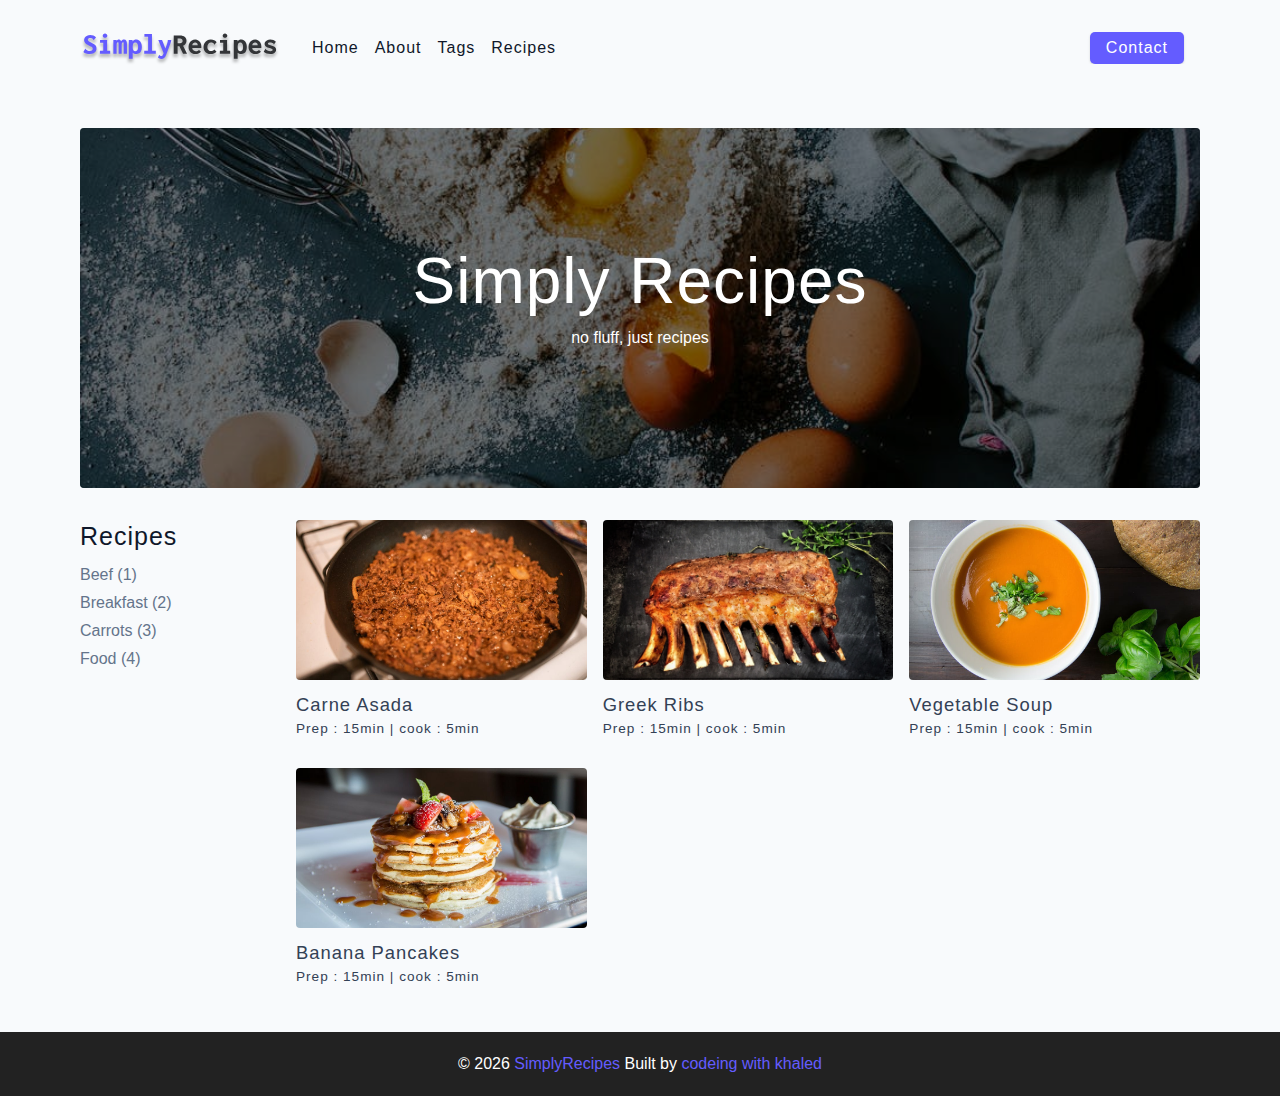
<file: index.html>
<!DOCTYPE html>
<html lang="en">

<head>
  <meta charset="UTF-8" />
  <meta http-equiv="X-UA-Compatible" content="IE=edge" />
  <meta name="viewport" content="width=device-width, initial-scale=1.0" />
  <title>Simply Recipes || Final</title>
  <!-- favicon -->
  <link rel="shortcut icon" href="./assets/favicon.ico" type="image/x-icon" />
  <!-- normalize -->
  <link rel="stylesheet" href="./css/normalize.css" />
  <!-- font-awesome -->
  <link rel="stylesheet" href="https://cdnjs.cloudflare.com/ajax/libs/font-awesome/5.14.0/css/all.min.css" />
  <!-- main css -->
  <link rel="stylesheet" href="./css/main.css" />

</head>

<body>
  <!-- nav bar -->
  <div class="navbar">
    <div class="nav-center">
      <!-- header -->
      <div class="nav-header">
        <a href="index.html" class="nav-logo">
          <img src="./assets/logo.svg" alt="simply recipes logo ">
        </a>
        <button type="button" class="btn nav-btn">
          <i class=" fas fa-align-justify"></i>
        </button>
      </div>
      <!-- links -->
      <div class="nav-links">
        <a href="index.html" class="nav-link">Home</a>
        <a href="about.html" class="nav-link">About</a>
        <a href="tags.html" class="nav-link">Tags</a>
        <a href="recipes.html" class="nav-link">Recipes</a>
        <div class="nav-link contact-link">
          <a href="contact.html" class="btn btn-primary"> Contact </a>
        </div>
      </div>
    </div>
  </div>
  <!-- End nav bar -->

  <!-- main page -->
  <main class="page">
    <!-- header -->
    <header class="hero">
      <div class="hero-container">
        <div class="hero-text">
          <h1>Simply Recipes</h1>
          <p>no fluff, just recipes</p>
        </div>
      </div>
    </header>
    <!-- End of header -->

    <!-- recipes container -->
    <section class="recipes-container">
      <!-- tags container -->
      <div class="tags-container">
        <h4>Recipes</h4>
        <div class="tags-list">
          <a href="tag-templete.html">Beef (1)</a>
          <a href="tag-templete.html">Breakfast (2)</a>
          <a href="tag-templete.html">Carrots (3)</a>
          <a href="tag-templete.html">Food (4)</a>
        </div>
      </div>
      <!-- end tags container -->

      <!-- recipes container -->
      <div class="recipes-list">
        <!-- single recipe -->
        <a href="single-recipes.html" class="recipe">
          <img src="./assets/recipes/recipe-1.jpeg" alt="Food" class="img recipe-img" />
          <h5>Carne asada</h5>
          <p>Prep : 15min | cook : 5min</p>
        </a>
        <!--end of single recipe -->

        <!-- single recipe -->
        <a href="single-recipes.html" class="recipe">
          <img src="./assets/recipes/recipe-2.jpeg" alt="Food" class="img recipe-img" />
          <h5>greek ribs</h5>
          <p>Prep : 15min | cook : 5min</p>
        </a>
        <!--end of single recipe -->

        <!-- single recipe -->
        <a href="single-recipes.html" class="recipe">
          <img src="./assets/recipes/recipe-3.jpeg" alt="Food" class="img recipe-img" />
          <h5>vegetable soup</h5>
          <p>Prep : 15min | cook : 5min</p>
        </a>
        <!--end of single recipe -->

        <!-- single recipe -->
        <a href="single-recipes.html" class="recipe">
          <img src="./assets/recipes/recipe-4.jpeg" alt="Food" class="img recipe-img" />
          <h5>banana pancakes</h5>
          <p>Prep : 15min | cook : 5min</p>
        </a>
        <!--end of single recipe -->
      </div>
      <!-- recipes list -->

    </section>
    <!--End fo recipes container -->
  </main>
  <!-- end main page -->


  
  <!-- footer -->
  <footer class="page-footer">
    <p>
      &copy; <span id="date">2025</span>
      <span class="footer-logo">SimplyRecipes</span> Built by
      <a href="">codeing with khaled</a>
    </p>
  </footer>


  <script src="./js/app.js"></script>
</body>

</html>
</file>
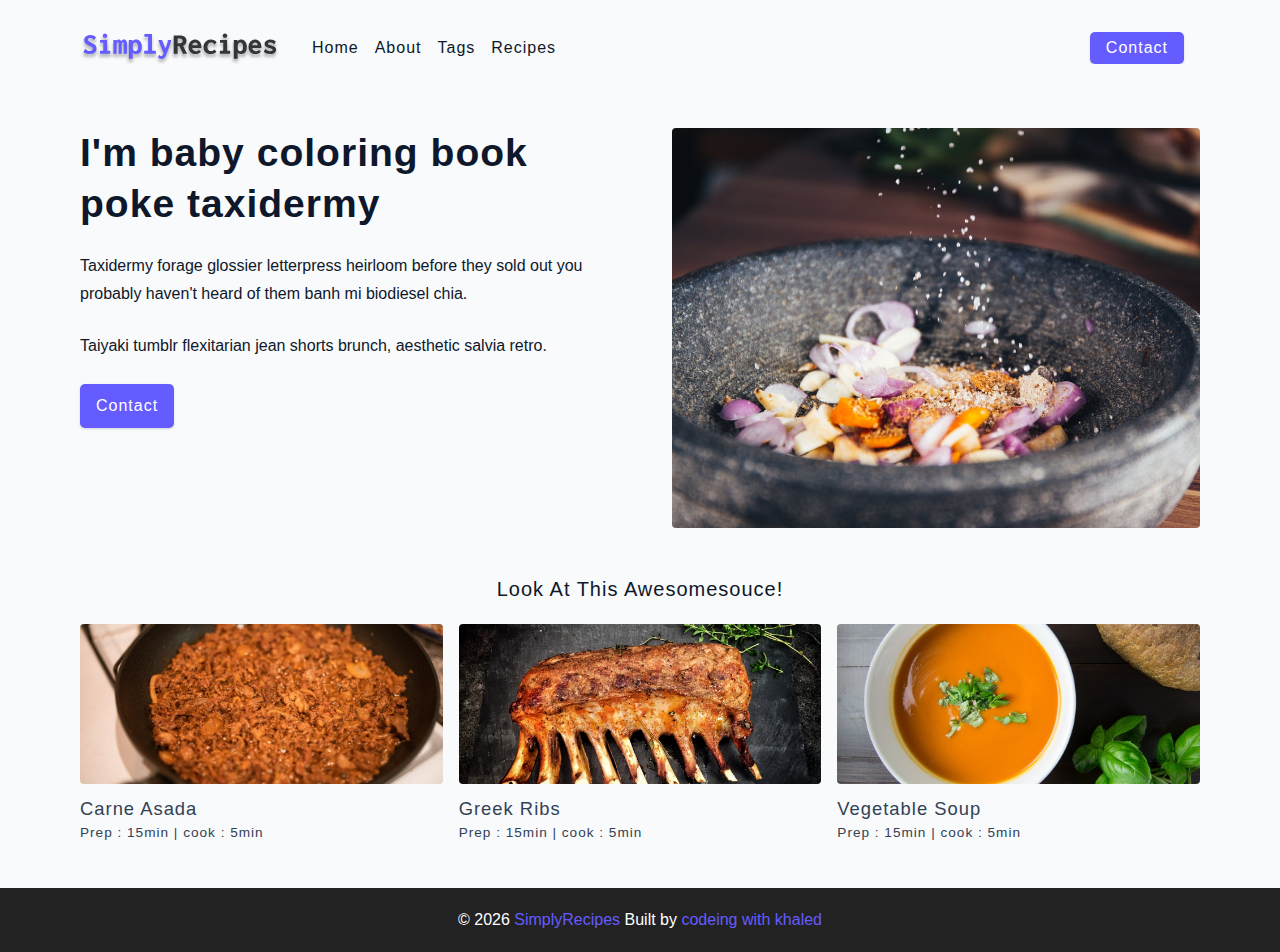
<file: about.html>
<!DOCTYPE html>
<html lang="en">

<head>
  <meta charset="UTF-8" />
  <meta http-equiv="X-UA-Compatible" content="IE=edge" />
  <meta name="viewport" content="width=device-width, initial-scale=1.0" />
  <title>About</title>
  <!-- favicon -->
  <link rel="shortcut icon" href="./assets/favicon.ico" type="image/x-icon" />
  <!-- normalize -->
  <link rel="stylesheet" href="./css/normalize.css" />
  <!-- font-awesome -->
  <link rel="stylesheet" href="https://cdnjs.cloudflare.com/ajax/libs/font-awesome/5.14.0/css/all.min.css" />
  <!-- main css -->
  <link rel="stylesheet" href="./css/main.css" />

</head>

<body>
  <!-- nav bar -->
  <div class="navbar">
    <div class="nav-center">
      <!-- header -->
      <div class="nav-header">
        <a href="index.html" class="nav-logo">
          <img src="./assets/logo.svg" alt="simply recipes logo ">
        </a>
        <button type="button" class="btn nav-btn">
          <i class=" fas fa-align-justify"></i>
        </button>
      </div>
      <!-- links -->
      <div class="nav-links">
        <a href="index.html" class="nav-link">Home</a>
        <a href="about.html" class="nav-link">About</a>
        <a href="tags.html" class="nav-link">Tags</a>
        <a href="recipes.html" class="nav-link">Recipes</a>
        <div class="nav-link contact-link">
          <a href="contact.html" class="btn btn-primary"> Contact </a>
        </div>
      </div>
    </div>
  </div>
  <!-- End nav bar -->

  <!-- main page -->
  <main class="page">
    <section class="about-page">
      <article>
        <h2>I'm baby coloring book <br>poke taxidermy</h2>
        <p>Taxidermy forage glossier letterpress heirloom before they sold out you probably haven't heard of them banh mi biodiesel
        chia.</p>
        <p>Taiyaki tumblr flexitarian jean shorts brunch, aesthetic salvia retro.</p>
        <a href="contact.html" class="btn">Contact</a>
      </article>
      <img src="./assets/about.jpeg" alt="pouring salt" class="img about-img" />
    </section>
    
    <section class="featured-recipes">
      <h5 class="featured-title">Look At this Awesomesouce!</h5>
      <!-- recipes container -->
      <div class="recipes-list">
        <!-- single recipe -->
        <a href="single-recipes.html" class="recipe">
          <img src="./assets/recipes/recipe-1.jpeg" alt="Food" class="img recipe-img" />
          <h5>Carne asada</h5>
          <p>Prep : 15min | cook : 5min</p>
        </a>
        <!--end of single recipe -->
      
        <!-- single recipe -->
        <a href="single-recipes.html" class="recipe">
          <img src="./assets/recipes/recipe-2.jpeg" alt="Food" class="img recipe-img" />
          <h5>greek ribs</h5>
          <p>Prep : 15min | cook : 5min</p>
        </a>
        <!--end of single recipe -->
      
        <!-- single recipe -->
        <a href="single-recipes.html" class="recipe">
          <img src="./assets/recipes/recipe-3.jpeg" alt="Food" class="img recipe-img" />
          <h5>vegetable soup</h5>
          <p>Prep : 15min | cook : 5min</p>
        </a>
        <!--end of single recipe -->
      </div>
      <!-- recipes list -->

    </section>

  </main>
  <!-- end main page -->

  <!-- footer -->
  <footer class="page-footer">
    <p>
      &copy; <span id="date">2025</span>
      <span class="footer-logo">SimplyRecipes</span> Built by
      <a href="">codeing with khaled</a>
    </p>
  </footer>


  <script src="./js/app.js"></script>
</body>

</html>
</file>
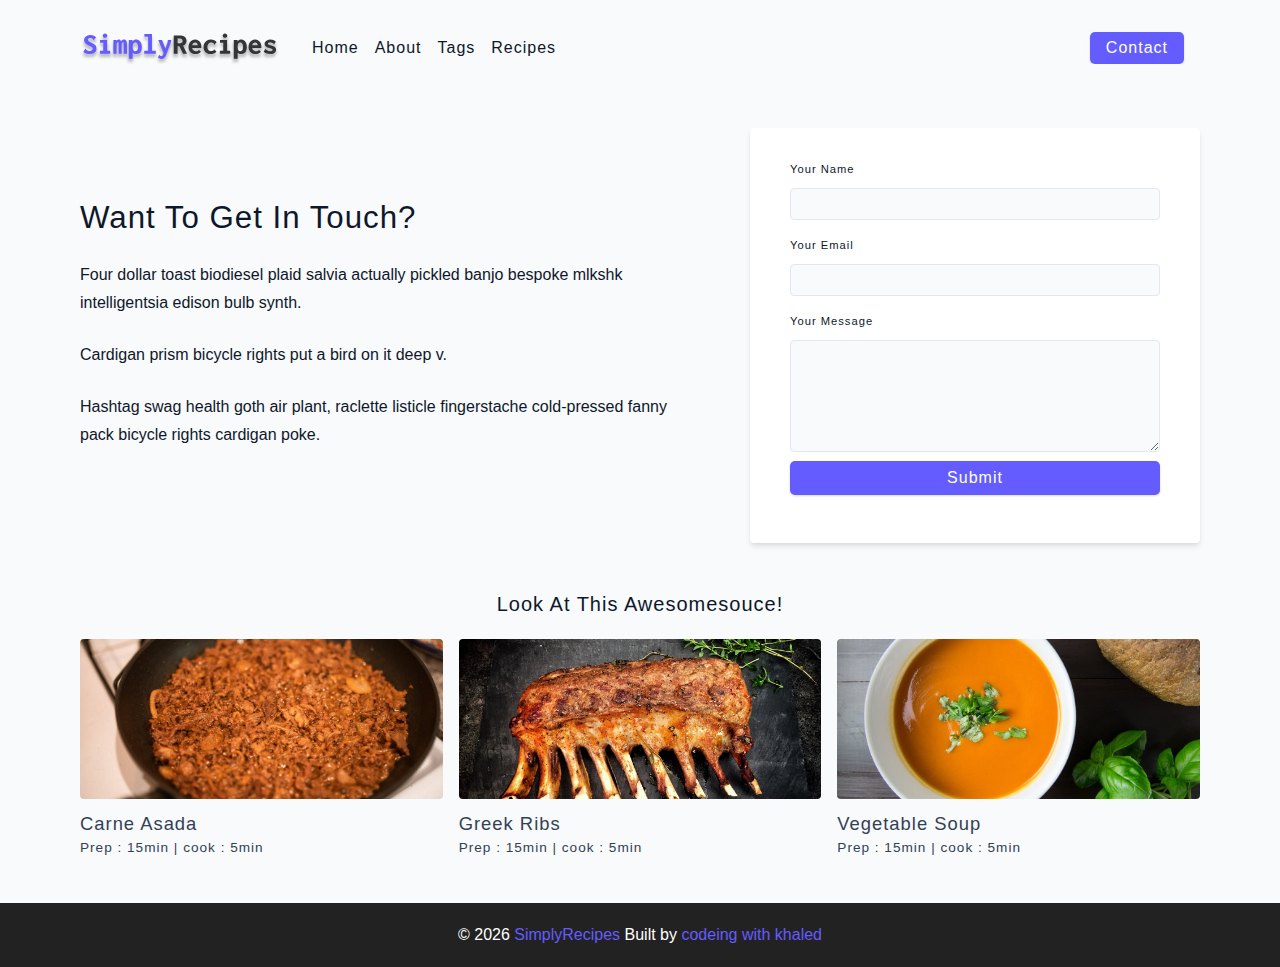
<file: contact.html>
<!DOCTYPE html>
<html lang="en">

<head>
  <meta charset="UTF-8" />
  <meta http-equiv="X-UA-Compatible" content="IE=edge" />
  <meta name="viewport" content="width=device-width, initial-scale=1.0" />
  <title>Contact</title>
  <!-- favicon -->
  <link rel="shortcut icon" href="./assets/favicon.ico" type="image/x-icon" />
  <!-- normalize -->
  <link rel="stylesheet" href="./css/normalize.css" />
  <!-- font-awesome -->
  <link rel="stylesheet" href="https://cdnjs.cloudflare.com/ajax/libs/font-awesome/5.14.0/css/all.min.css" />
  <!-- main css -->
  <link rel="stylesheet" href="./css/main.css" />

</head>

<body>
  <!-- nav bar -->
  <div class="navbar">
    <div class="nav-center">
      <!-- header -->
      <div class="nav-header">
        <a href="index.html" class="nav-logo">
          <img src="./assets/logo.svg" alt="simply recipes logo ">
        </a>
        <button type="button" class="btn nav-btn">
          <i class=" fas fa-align-justify"></i>
        </button>
      </div>
      <!-- links -->
      <div class="nav-links">
        <a href="index.html" class="nav-link">Home</a>
        <a href="about.html" class="nav-link">About</a>
        <a href="tags.html" class="nav-link">Tags</a>
        <a href="recipes.html" class="nav-link">Recipes</a>
        <div class="nav-link contact-link">
          <a href="contact.html" class="btn btn-primary"> Contact </a>
        </div>
      </div>
    </div>
  </div>
  <!-- End nav bar -->

  <!-- main page -->
  <main class="page">
    <section class="contact-container">
      <article class="contact-info">
        <h3>Want To Get In Touch?</h3>
        <p>Four dollar toast biodiesel plaid salvia actually pickled banjo bespoke mlkshk intelligentsia edison bulb
          synth.</p>
        <p>Cardigan prism bicycle rights put a bird on it deep v.</p>
        <p>Hashtag swag health goth air plant, raclette listicle fingerstache cold-pressed fanny pack bicycle rights
          cardigan poke.</p>
      </article>
      <article>
        <form class="form contact-form">
          <!-- single form row  -->
          <div class="form-row">
            <label for="name" class="form-label">Your Name</label>
            <input type="text" id="name" class="form-input" />
          </div>
          <!-- end single form row  -->

          <!-- single form row  -->
          <div class="form-row">
            <label for="email" class="form-label">Your Email</label>
            <input type="email" id="email" class="form-input" />
          </div>
          <!-- end single form row  -->

          <!-- single form row  -->
          <div class="form-row">
            <label for="message" class="form-label">Your Message</label>
            <textarea name="message" id="message" class="form-textarea"></textarea>
            <button type="submit" class="btn btn-block">Submit</button>
          </div>
          <!-- end single form row  -->
        </form>
      </article>
    </section>

    <section class="featured-recipes">
      <h5 class="featured-title">Look At this Awesomesouce!</h5>
      <!-- recipes container -->
      <div class="recipes-list">
        <!-- single recipe -->
        <a href="single-recipes.html" class="recipe">
          <img src="./assets/recipes/recipe-1.jpeg" alt="Food" class="img recipe-img" />
          <h5>Carne asada</h5>
          <p>Prep : 15min | cook : 5min</p>
        </a>
        <!--end of single recipe -->

        <!-- single recipe -->
        <a href="single-recipes.html" class="recipe">
          <img src="./assets/recipes/recipe-2.jpeg" alt="Food" class="img recipe-img" />
          <h5>greek ribs</h5>
          <p>Prep : 15min | cook : 5min</p>
        </a>
        <!--end of single recipe -->

        <!-- single recipe -->
        <a href="single-recipes.html" class="recipe">
          <img src="./assets/recipes/recipe-3.jpeg" alt="Food" class="img recipe-img" />
          <h5>vegetable soup</h5>
          <p>Prep : 15min | cook : 5min</p>
        </a>
        <!--end of single recipe -->
      </div>
      <!-- recipes list -->

    </section>
  </main>
  <!-- end main page -->

  <!-- footer -->
  <footer class="page-footer">
    <p>
      &copy; <span id="date">2025</span>
      <span class="footer-logo">SimplyRecipes</span> Built by
      <a href="">codeing with khaled</a>
    </p>
  </footer>


  <script src="./js/app.js"></script>
</body>

</html>
</file>
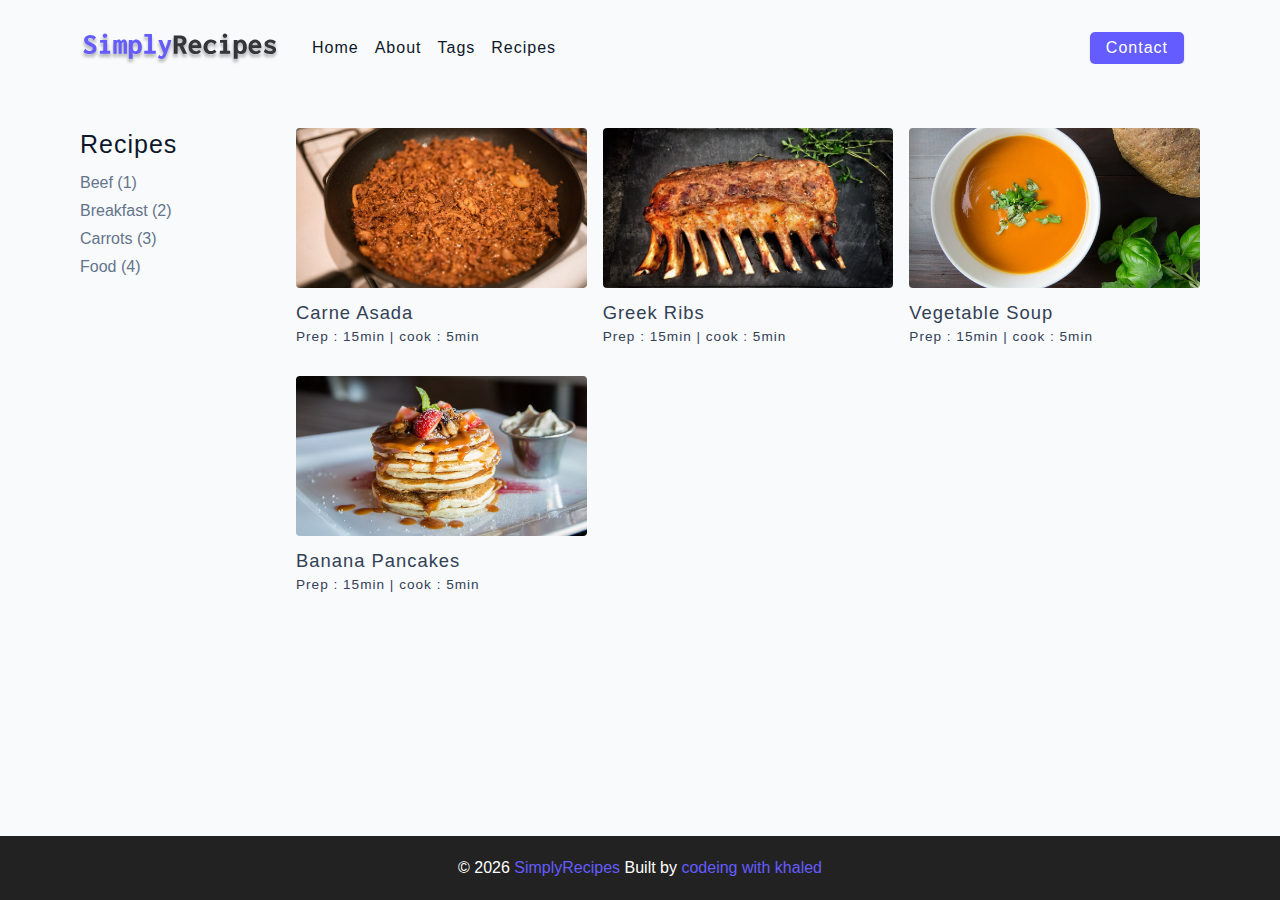
<file: recipes.html>
<!DOCTYPE html>
<html lang="en">

<head>
  <meta charset="UTF-8" />
  <meta http-equiv="X-UA-Compatible" content="IE=edge" />
  <meta name="viewport" content="width=device-width, initial-scale=1.0" />
  <title>Recipes</title>
  <!-- favicon -->
  <link rel="shortcut icon" href="./assets/favicon.ico" type="image/x-icon" />
  <!-- normalize -->
  <link rel="stylesheet" href="./css/normalize.css" />
  <!-- font-awesome -->
  <link rel="stylesheet" href="https://cdnjs.cloudflare.com/ajax/libs/font-awesome/5.14.0/css/all.min.css" />
  <!-- main css -->
  <link rel="stylesheet" href="./css/main.css" />

</head>

<body>
  <!-- nav bar -->
  <div class="navbar">
    <div class="nav-center">
      <!-- header -->
      <div class="nav-header">
        <a href="index.html" class="nav-logo">
          <img src="./assets/logo.svg" alt="simply recipes logo ">
        </a>
        <button type="button" class="btn nav-btn">
          <i class=" fas fa-align-justify"></i>
        </button>
      </div>
      <!-- links -->
      <div class="nav-links">
        <a href="index.html" class="nav-link">Home</a>
        <a href="about.html" class="nav-link">About</a>
        <a href="tags.html" class="nav-link">Tags</a>
        <a href="recipes.html" class="nav-link">Recipes</a>
        <div class="nav-link contact-link">
          <a href="contact.html" class="btn btn-primary"> Contact </a>
        </div>
      </div>
    </div>
  </div>
  <!-- End nav bar -->

  <!-- main page -->
  <main class="page">
    <!-- recipes container -->
    <section class="recipes-container">
      <!-- tags container -->
      <div class="tags-container">
        <h4>Recipes</h4>
        <div class="tags-list">
          <a href="tag-templete.html">Beef (1)</a>
          <a href="tag-templete.html">Breakfast (2)</a>
          <a href="tag-templete.html">Carrots (3)</a>
          <a href="tag-templete.html">Food (4)</a>
        </div>
      </div>
      <!-- end tags container -->
      <!-- recipes container -->
      <div class="recipes-list">
        <!-- single recipe -->
        <a href="single-recipes.html" class="recipe">
          <img src="./assets/recipes/recipe-1.jpeg" alt="Food" class="img recipe-img" />
          <h5>Carne asada</h5>
          <p>Prep : 15min | cook : 5min</p>
        </a>
        <!--end of single recipe -->

        <!-- single recipe -->
        <a href="single-recipes.html" class="recipe">
          <img src="./assets/recipes/recipe-2.jpeg" alt="Food" class="img recipe-img" />
          <h5>greek ribs</h5>
          <p>Prep : 15min | cook : 5min</p>
        </a>
        <!--end of single recipe -->

        <!-- single recipe -->
        <a href="single-recipes.html" class="recipe">
          <img src="./assets/recipes/recipe-3.jpeg" alt="Food" class="img recipe-img" />
          <h5>vegetable soup</h5>
          <p>Prep : 15min | cook : 5min</p>
        </a>
        <!--end of single recipe -->

        <!-- single recipe -->
        <a href="single-recipes.html" class="recipe">
          <img src="./assets/recipes/recipe-4.jpeg" alt="Food" class="img recipe-img" />
          <h5>banana pancakes</h5>
          <p>Prep : 15min | cook : 5min</p>
        </a>
        <!--end of single recipe -->
      </div>
      <!-- recipes list -->

    </section>
    <!--End fo recipes container -->
  </main>
  <!-- end main page -->

  <!-- footer -->
  <footer class="page-footer">
    <p>
      &copy; <span id="date">2025</span>
      <span class="footer-logo">SimplyRecipes</span> Built by
      <a href="">codeing with khaled</a>
    </p>
  </footer>


  <script src="./js/app.js"></script>
</body>

</html>
</file>
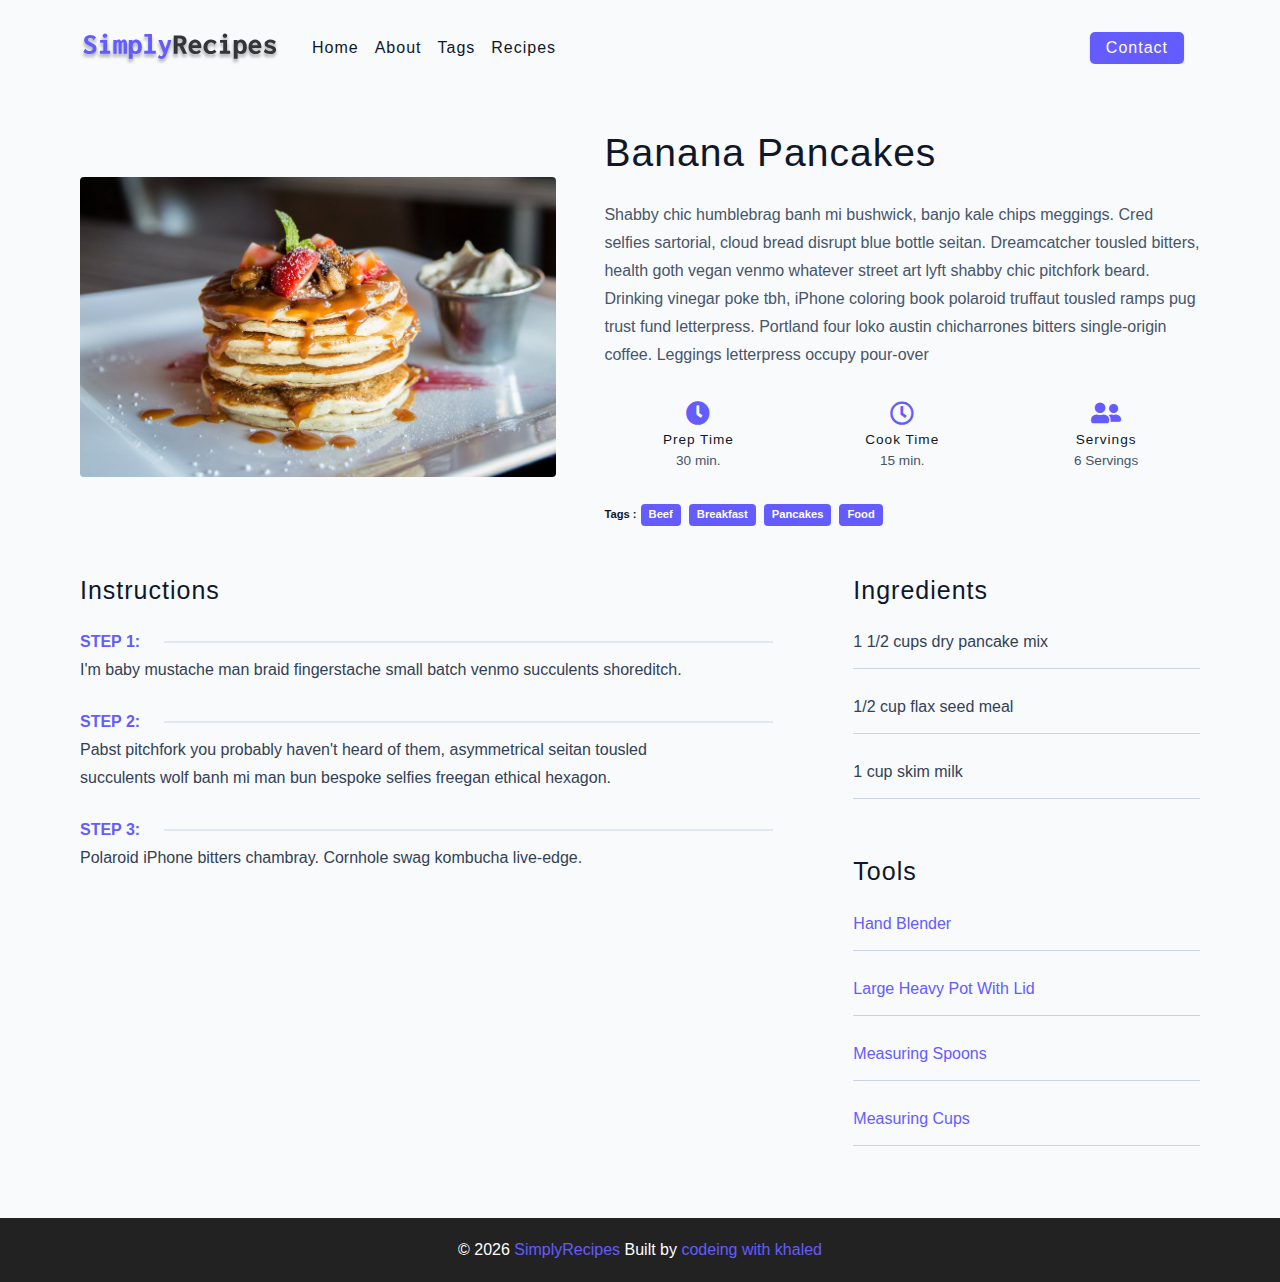
<file: single-recipes.html>
<!DOCTYPE html>
<html lang="en">

<head>
  <meta charset="UTF-8" />
  <meta http-equiv="X-UA-Compatible" content="IE=edge" />
  <meta name="viewport" content="width=device-width, initial-scale=1.0" />
  <title>Single Recipes</title>
  <!-- favicon -->
  <link rel="shortcut icon" href="./assets/favicon.ico" type="image/x-icon" />
  <!-- normalize -->
  <link rel="stylesheet" href="./css/normalize.css" />
  <!-- font-awesome -->
  <link rel="stylesheet" href="https://cdnjs.cloudflare.com/ajax/libs/font-awesome/5.14.0/css/all.min.css" />
  <!-- main css -->
  <link rel="stylesheet" href="./css/main.css" />

</head>

<body>
  <!-- nav bar -->
  <div class="navbar">
    <div class="nav-center">
      <!-- header -->
      <div class="nav-header">
        <a href="index.html" class="nav-logo">
          <img src="./assets/logo.svg" alt="simply recipes logo ">
        </a>
        <button type="button" class="btn nav-btn">
          <i class=" fas fa-align-justify"></i>
        </button>
      </div>
      <!-- links -->
      <div class="nav-links">
        <a href="index.html" class="nav-link">Home</a>
        <a href="about.html" class="nav-link">About</a>
        <a href="tags.html" class="nav-link">Tags</a>
        <a href="recipes.html" class="nav-link">Recipes</a>
        <div class="nav-link contact-link">
          <a href="contact.html" class="btn btn-primary"> Contact </a>
        </div>
      </div>
    </div>
  </div>
  <!-- End nav bar -->

  <!-- main page -->
  <main class="page">
    <div class="recipes-page">
      <section class="recipes-hero">
        <img src="./assets/recipes/recipe-4.jpeg" class="img recipes-hero-img" alt="panckeks">
        <article class="recipe-info">
          <h2>Banana Pancakes</h2>
          <p>Shabby chic humblebrag banh mi bushwick, banjo kale chips meggings. Cred selfies sartorial, cloud bread
            disrupt blue
            bottle seitan. Dreamcatcher tousled bitters, health goth vegan venmo whatever street art lyft shabby chic
            pitchfork
            beard. Drinking vinegar poke tbh, iPhone coloring book polaroid truffaut tousled ramps pug trust fund
            letterpress.
            Portland four loko austin chicharrones bitters single-origin coffee. Leggings letterpress occupy pour-over
          </p>
          <!-- recipes icons -->
          <div class="recipes-icons">
            <!-- single recipes icon -->
            <article>
              <i class="fas fa-clock"></i>
              <h5>prep time</h5>
              <p>30 min.</p>
            </article>

            <!-- single recipes icon -->
            <article>
              <i class="far fa-clock"></i>
              <h5>Cook time</h5>
              <p>15 min.</p>
            </article>

            <!-- single recipes icon -->
            <article>
              <i class="fas fa-user-friends"></i>
              <h5>Servings</h5>
              <p>6 Servings</p>
            </article>
          </div>
          <!-- recipes tags -->
          <div class="recipes-tags">Tags :
            <a href="tag-templete.html">Beef</a>
            <a href="tag-templete.html">Breakfast</a>
            <a href="tag-templete.html">Pancakes</a>
            <a href="tag-templete.html">Food</a>
          </div>

        </article>
      </section>
      <!-- recipes content -->
      <section class="recipes-content">
        <article>
          <h4>instructions</h4>
          <!-- single instructions -->
          <div class="single-instruction">
            <header>
              <p>Step 1:</p>
              <div></div>
            </header>
            <p>
              I'm baby mustache man braid fingerstache small batch venmo succulents shoreditch.
            </p>
            <!-- single instructions -->
            <div class="single-instruction">
              <header>
                <p>Step 2:</p>
                <div></div>
              </header>
              <p>
                Pabst pitchfork you probably haven't heard of them, asymmetrical seitan tousled succulents wolf banh mi
                man bun bespoke
                selfies freegan ethical hexagon.
              </p>
              <!-- single instructions -->
              <div class="single-instruction">
                <header>
                  <p>Step 3:</p>
                  <div></div>
                </header>
                <p>
                  Polaroid iPhone bitters chambray. Cornhole swag kombucha live-edge.
                </p>
              </div>
        </article>
        <article class="second-column">
            <div>
              <h4>ingredients</h4>
              <p class="single-ingredient">
                1 1/2 cups dry pancake mix
              </p>
              <p class="single-ingredient">
                1/2 cup flax seed meal
              </p>
              <p class="single-ingredient">
                1 cup skim milk
              </p>
            </div>

            <div>
              <h4>Tools</h4>
              <p class="single-tool">
                Hand Blender
              </p>
              <p class="single-tool">
                Large Heavy Pot With Lid
              </p>
              <p class="single-tool">
                Measuring Spoons
              </p>
              <p class="single-tool">
                Measuring Cups
              </p>
            </div>
        </article>
      </section>
    </div>
  </main>
  <!-- end main page -->

  <!-- footer -->
  <footer class="page-footer">
    <p>
      &copy; <span id="date">2025</span>
      <span class="footer-logo">SimplyRecipes</span> Built by
      <a href="">codeing with khaled</a>
    </p>
  </footer>


  <script src="./js/app.js"></script>
</body>

</html>
</file>
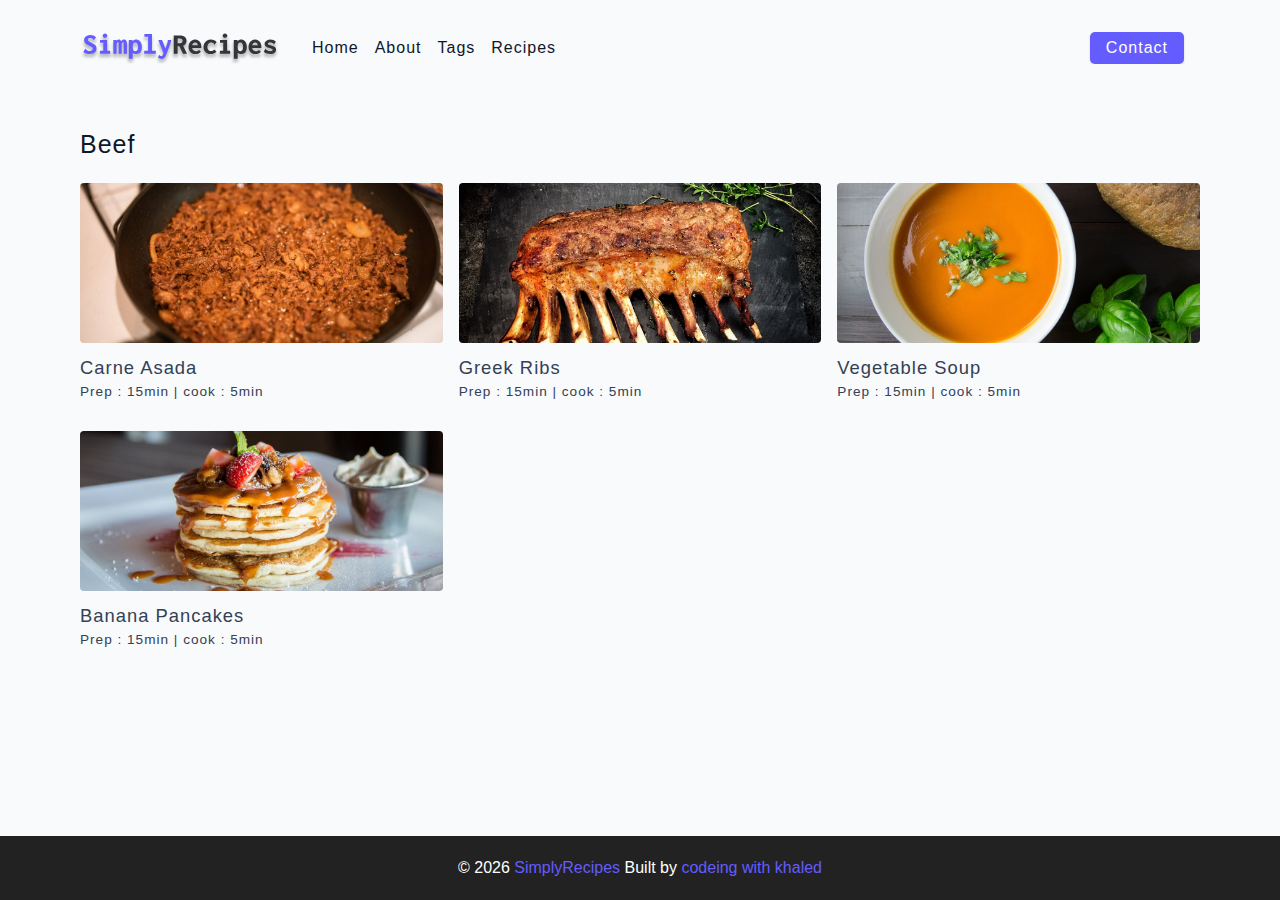
<file: tag-templete.html>
<!DOCTYPE html>
<html lang="en">

<head>
  <meta charset="UTF-8" />
  <meta http-equiv="X-UA-Compatible" content="IE=edge" />
  <meta name="viewport" content="width=device-width, initial-scale=1.0" />
  <title>Tag Template</title>
  <!-- favicon -->
  <link rel="shortcut icon" href="./assets/favicon.ico" type="image/x-icon" />
  <!-- normalize -->
  <link rel="stylesheet" href="./css/normalize.css" />
  <!-- font-awesome -->
  <link rel="stylesheet" href="https://cdnjs.cloudflare.com/ajax/libs/font-awesome/5.14.0/css/all.min.css" />
  <!-- main css -->
  <link rel="stylesheet" href="./css/main.css" />

</head>

<body>
  <!-- nav bar -->
  <div class="navbar">
    <div class="nav-center">
      <!-- header -->
      <div class="nav-header">
        <a href="index.html" class="nav-logo">
          <img src="./assets/logo.svg" alt="simply recipes logo ">
        </a>
        <button type="button" class="btn nav-btn">
          <i class=" fas fa-align-justify"></i>
        </button>
      </div>
      <!-- links -->
      <div class="nav-links">
        <a href="index.html" class="nav-link">Home</a>
        <a href="about.html" class="nav-link">About</a>
        <a href="tags.html" class="nav-link">Tags</a>
        <a href="recipes.html" class="nav-link">Recipes</a>
        <div class="nav-link contact-link">
          <a href="contact.html" class="btn btn-primary"> Contact </a>
        </div>
      </div>
    </div>
  </div>
  <!-- End nav bar -->

  <!-- main page -->
  <main class="page">
    <div>
      <h4>Beef</h4>
      <!-- recipes container -->
      <div class="recipes-list">
        <!-- single recipe -->
        <a href="single-recipes.html" class="recipe">
          <img src="./assets/recipes/recipe-1.jpeg" alt="Food" class="img recipe-img" />
          <h5>Carne asada</h5>
          <p>Prep : 15min | cook : 5min</p>
        </a>
        <!--end of single recipe -->

        <!-- single recipe -->
        <a href="single-recipes.html" class="recipe">
          <img src="./assets/recipes/recipe-2.jpeg" alt="Food" class="img recipe-img" />
          <h5>greek ribs</h5>
          <p>Prep : 15min | cook : 5min</p>
        </a>
        <!--end of single recipe -->

        <!-- single recipe -->
        <a href="single-recipes.html" class="recipe">
          <img src="./assets/recipes/recipe-3.jpeg" alt="Food" class="img recipe-img" />
          <h5>vegetable soup</h5>
          <p>Prep : 15min | cook : 5min</p>
        </a>
        <!--end of single recipe -->

        <!-- single recipe -->
        <a href="single-recipes.html" class="recipe">
          <img src="./assets/recipes/recipe-4.jpeg" alt="Food" class="img recipe-img" />
          <h5>banana pancakes</h5>
          <p>Prep : 15min | cook : 5min</p>
        </a>
        <!--end of single recipe -->
      </div>
      <!-- recipes list -->
    </div>
  </main>
  <!-- end main page -->

  <!-- footer -->
  <footer class="page-footer">
    <p>
      &copy; <span id="date">2025</span>
      <span class="footer-logo">SimplyRecipes</span> Built by
      <a href="">codeing with khaled</a>
    </p>
  </footer>


  <script src="./js/app.js"></script>
</body>

</html>
</file>
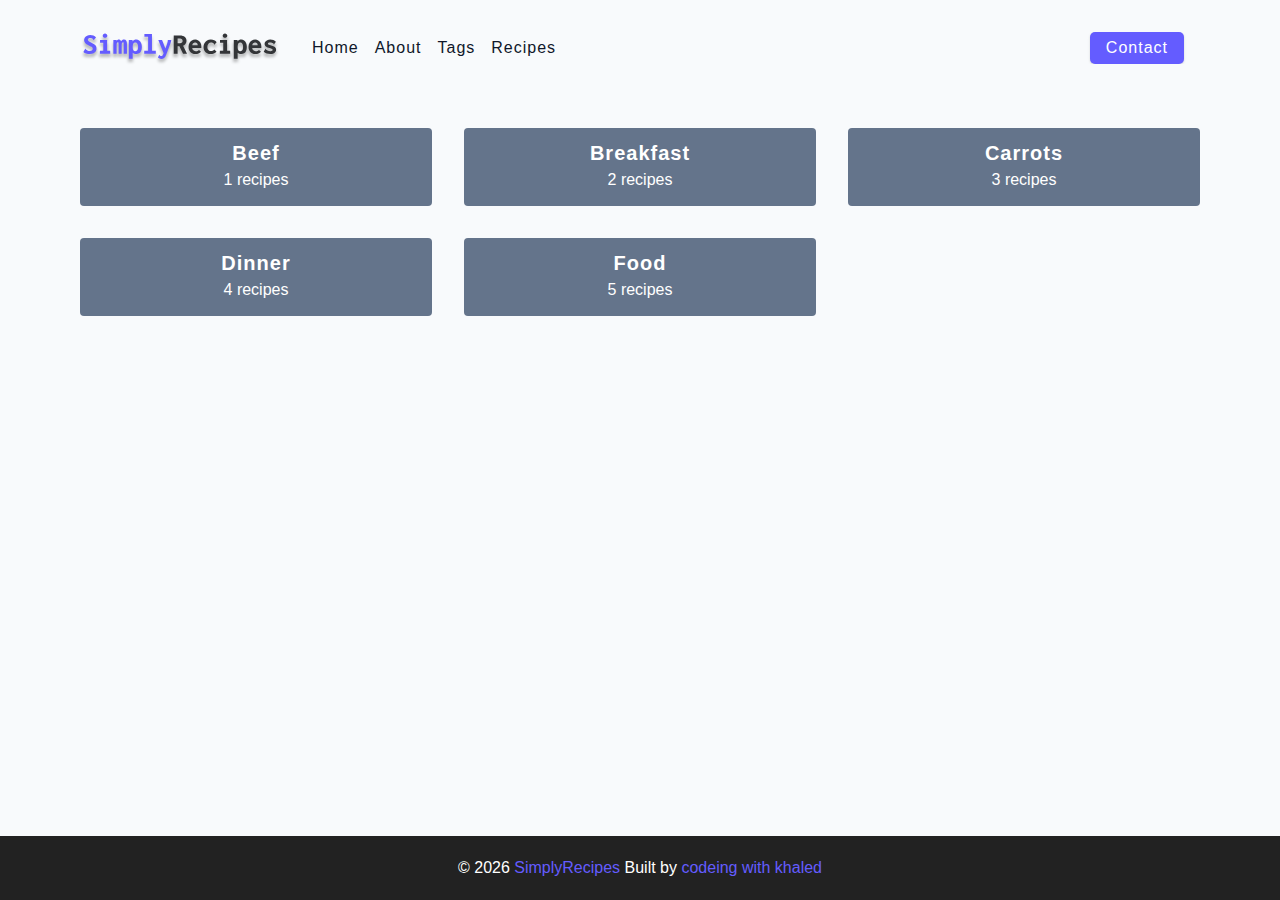
<file: tags.html>
<!DOCTYPE html>
<html lang="en">

<head>
  <meta charset="UTF-8" />
  <meta http-equiv="X-UA-Compatible" content="IE=edge" />
  <meta name="viewport" content="width=device-width, initial-scale=1.0" />
  <title>Tags</title>
  <!-- favicon -->
  <link rel="shortcut icon" href="./assets/favicon.ico" type="image/x-icon" />
  <!-- normalize -->
  <link rel="stylesheet" href="./css/normalize.css" />
  <!-- font-awesome -->
  <link rel="stylesheet" href="https://cdnjs.cloudflare.com/ajax/libs/font-awesome/5.14.0/css/all.min.css" />
  <!-- main css -->
  <link rel="stylesheet" href="./css/main.css" />

</head>

<body>
  <!-- nav bar -->
  <div class="navbar">
    <div class="nav-center">
      <!-- header -->
      <div class="nav-header">
        <a href="index.html" class="nav-logo">
          <img src="./assets/logo.svg" alt="simply recipes logo ">
        </a>
        <button type="button" class="btn nav-btn">
          <i class=" fas fa-align-justify"></i>
        </button>
      </div>
      <!-- links -->
      <div class="nav-links">
        <a href="index.html" class="nav-link">Home</a>
        <a href="about.html" class="nav-link">About</a>
        <a href="tags.html" class="nav-link">Tags</a>
        <a href="recipes.html" class="nav-link">Recipes</a>
        <div class="nav-link contact-link">
          <a href="contact.html" class="btn btn-primary"> Contact </a>
        </div>
      </div>
    </div>
  </div>
  <!-- End nav bar -->

  <!-- main page -->
  <main class="page">
    <section class="tags-wrapper">
      <!-- single tag -->
      <a href="tag-templete.html" class="tag">
        <h5>Beef</h5>
        <p>1 recipes</p>
      </a>
      <!-- End of single tag -->

      <!-- single tag -->
      <a href="tag-templete.html" class="tag">
        <h5>Breakfast</h5>
        <p>2 recipes</p>
      </a>
      <!-- End of single tag -->

      <!-- single tag -->
      <a href="tag-templete.html" class="tag">
        <h5>Carrots</h5>
        <p>3 recipes</p>
      </a>
      <!-- End of single tag -->

      <!-- single tag -->
      <a href="tag-templete.html" class="tag">
        <h5>Dinner</h5>
        <p>4 recipes</p>
      </a>
      <!-- End of single tag -->

      <!-- single tag -->
      <a href="tag-templete.html" class="tag">
        <h5>Food</h5>
        <p>5 recipes</p>
      </a>
      <!-- End of single tag -->

    </section>
  </main>
  <!-- end main page -->

  <!-- footer -->
  <footer class="page-footer">
    <p>
      &copy; <span id="date">2025</span>
      <span class="footer-logo">SimplyRecipes</span> Built by
      <a href="">codeing with khaled</a>
    </p>
  </footer>


  <script src="./js/app.js"></script>
</body>

</html>
</file>
<file: css/main.css>
*,
::before,
::after {
  box-sizing: border-box;
}

/* fonts */
@import url('https://fonts.googleapis.com/css2?family=Roboto:wght@400;500;600&family=Montserrat&display=swap');

html {
  font-size: 100%;
}

/*16px*/
:root {
  /* colors */
  --primary-100: #e2e0ff;
  --primary-200: #c1beff;
  --primary-300: #a29dff;
  --primary-400: #837dff;
  --primary-500: #645cff;
  --primary-600: #504acc;
  --primary-700: #3c3799;
  --primary-800: #282566;
  --primary-900: #141233;

  /* grey */
  --grey-50: #f8fafc;
  --grey-100: #f1f5f9;
  --grey-200: #e2e8f0;
  --grey-300: #cbd5e1;
  --grey-400: #94a3b8;
  --grey-500: #64748b;
  --grey-600: #475569;
  --grey-700: #334155;
  --grey-800: #1e293b;
  --grey-900: #0f172a;
  /* rest of the colors */
  --black: #222;
  --white: #fff;
  --red-light: #f8d7da;
  --red-dark: #842029;
  --green-light: #d1e7dd;
  --green-dark: #0f5132;

  /* fonts  */
  --headingFont: 'Roboto', sans-serif;
  --bodyFont: 'Nunito', sans-serif;
  --smallText: 0.7em;
  /* rest of the vars */
  --backgroundColor: var(--grey-50);
  --textColor: var(--grey-900);
  --borderRadius: 0.25rem;
  --letterSpacing: 1px;
  --transition: 0.3s ease-in-out all;
  --max-width: 1120px;
  --fixed-width: 600px;

  /* box shadow*/
  --shadow-1: 0 1px 3px 0 rgba(0, 0, 0, 0.1), 0 1px 2px 0 rgba(0, 0, 0, 0.06);
  --shadow-2: 0 4px 6px -1px rgba(0, 0, 0, 0.1),
    0 2px 4px -1px rgba(0, 0, 0, 0.06);
  --shadow-3: 0 10px 15px -3px rgba(0, 0, 0, 0.1),
    0 4px 6px -2px rgba(0, 0, 0, 0.05);
  --shadow-4: 0 20px 25px -5px rgba(0, 0, 0, 0.1),
    0 10px 10px -5px rgba(0, 0, 0, 0.04);
}

body {
  background: var(--backgroundColor);
  font-family: var(--bodyFont);
  font-weight: 400;
  line-height: 1.75;
  color: var(--textColor);
}

p {
  margin-top: 0;
  margin-bottom: 1.5rem;
  max-width: 40em;
}

h1,
h2,
h3,
h4,
h5 {
  margin: 0;
  margin-bottom: 1.38rem;
  font-family: var(--headingFont);
  font-weight: 400;
  line-height: 1.3;
  text-transform: capitalize;
  letter-spacing: var(--letterSpacing);
}

h1 {
  margin-top: 0;
  font-size: 3.052rem;
}

h2 {
  font-size: 2.441rem;
}

h3 {
  font-size: 1.953rem;
}

h4 {
  font-size: 1.563rem;
}

h5 {
  font-size: 1.25rem;
}

small,
.text-small {
  font-size: var(--smallText);
}

a {
  text-decoration: none;
}

ul{
  list-style-type: none;
  padding: 0;
}

.img {
  width: 100%;
  display: block;
  object-fit: cover;
}


.btn {
  cursor: pointer;
  color: var(--white);
  background: var(--primary-500);
  border: transparent;
  border-radius: var(--borderRadius);
  letter-spacing: var(--letterSpacing);
  padding: 0.375rem 0.75rem;
  box-shadow: var(--shadow-1);
  transition: var(--transtion);
  text-transform: capitalize;
  display: inline-block;
}

.btn:hover {
  background: var(--primary-700);
  box-shadow: var(--shadow-3);
}

.btn-hipster {
  color: var(--primary-500);
  background: var(--primary-200);
}

.btn-hipster:hover {
  color: var(--primary-200);
  background: var(--primary-700);
}

.btn-block {
  width: 100%;
}

/* form */
.form {
  width: 90vw;
  max-width: var(--fixed-width);
  background: var(--white);
  border-radius: var(--borderRadius);
  box-shadow: var(--shadow-2);
  padding: 2rem 2.5rem;
  margin: 3rem auto;
}

.form-label{
  display: block;
  font-size: var(--smallText);
  margin-bottom: 0.5rem;
  text-transform: capitalize;
  letter-spacing: var(--letterSpacing);
}

.form-input,
.form-textarea{
  width: 100%;
  padding: 0.375rem 0.75rem;
  border-radius: var(--borderRadius);
  background: var(--backgroundColor);
  border: 1px solid var(--grey-200);
}

.form-row{
  margin-bottom: 1rem;
}

.form-textarea{
  height: 7rem;
}

::placeholder{
  font-family: inherit;
  color: var(--grey-400);
}

.navbar {
  display: flex;
  justify-content: center;
  align-items: center;
}

.nav-center {
  width: 90vw;
  max-width: var(--max-width);
}

.nav-header {
  height: 6rem;
  display: flex;
  justify-content: space-between;
  align-items: center;

}

.nav-logo {
  display: flex;
  align-items: center;
}

.nav-header img {
  width: 200px;
}

.nav-btn {
  padding: 0.15rem 0.75rem;
}

.nav-btn i {
  font-size: 1.25rem;
}

.nav-links {
  display: flex;
  flex-direction: column;
  height: 0;
  overflow: hidden;
  transition: var(--transition);
}

.show-links {
  height: 310px;
}

.nav-link {
  display: block;
  text-align: center;
  text-transform: capitalize;
  color: var(--grey-900);
  letter-spacing: var(--letterSpacing);
  padding: 1rem 0;
  border-top: 1px solid var(--grey-500);
  transition: var(--transition);
}

.nav-link:hover {
  color: var(--primary-500);
}

.contact-link a {
  padding: 0.15rem 1rem;
}

.btn {
  display: inline-block;
  padding: 0.5rem 1rem;
  border-radius: 5px;
  text-decoration: none;
  transition: 0.3s;
}

.btn-primary {
  background: var(--primary-500);
  color: white;
}

.btn-primary:hover {
  background: var(--primary-600);
}


@media screen and (min-width: 992px) {
  .nav-btn {
    display: none;
  }

  .navbar {
    height: 6rem;
  }

  .nav-center {
    display: flex;
    align-items: center;
  }

  .nav-header {
    height: auto;
    margin-right: 2rem;
  }

  .nav-links {
    height: auto;
    flex-direction: row;
    align-items: center;
    width: 100%;
  }

  .nav-link {
    padding: 0;
    border-top: none;
    margin-right: 1rem;
    font-size: 1rem;
  }

  .contact-link {
    margin-left: auto;
  }
}

/* 
Page
*/
.page {
  width: 90vw;
  max-width: var(--max-width);
  margin: 0 auto;

}

.page {
  padding-top: 2rem;
  min-height: calc(100vh - (6rem + 4rem));
}

/* 
Footer
*/
.page-footer {
  text-align: center;
  height: 4rem;
  display: flex;
  align-items: center;
  justify-content: center;
  background: var(--black);
  color: var(--white);
}

.page-footer h5 {
  margin-top: 0;
  margin-bottom: 0;
}

.page-footer p {
  margin-bottom: 0;
}

.page-footer .footer-logo,
.page-footer a {
  color: var(--primary-500);
}

/* 
Hero
*/

.hero {
  height: 40vh;
  position: relative;
  margin-bottom: 2rem;
  background: url('../assets/main.jpeg') center/cover no-repeat;
  border-radius: var(--borderRadius);
}

.hero-container {
  position: absolute;
  top: 0;
  left: 0;
  width: 100%;
  height: 100%;
  display: flex;
  align-items: center;
  justify-content: center;
  background: rgba(0, 0, 0, 0.4);
  border-radius: var(--borderRadius);
}

.hero-text {
  text-align: center;
  color: var(--white);
}

@media only screen and (min-width:768px) {
  .hero-text h1 {
    font-size: 4rem;
    margin-bottom: 0;
  }
}

/* 
Recipes
*/
.recipes-container {
  display: grid;
  gap: 2rem 1rem;
}

.recipes-list {
  display: grid;
  gap: 2rem 1rem;
  padding-bottom: 3rem;
}

.tags-container {
  order: 1;
  display: flex;
  flex-direction: column;
  padding-bottom: 3rem;
}

.tags-container h4 {
  margin-bottom: 0.5rem;
  font-weight: 500;
}

.tags-list {
  display: grid;
  grid-template-columns: 1fr 1fr 1fr;
}

.tags-list a {
  text-transform: capitalize;
  display: block;
  color: var(--grey-500);
  transition: var(--transition);
}

.tags-list a:hover {
  color: var(--primary-500);
}

.recipe {
  display: block;
}

.recipe-img {
  height: 15rem;
  border-radius: var(--borderRadius);
  margin-bottom: 1rem;
}

.recipe h5 {
  margin-bottom: 0;
  margin-top: 0.25rem;
  line-height: 1;
  color: var(--grey-700);
}

.recipe p {
  margin-bottom: 0;
  line-height: 1;
  color: var(--grey-700);
  letter-spacing: var(--letterSpacing);
  margin-top: 0.5rem;
}

@media screen and (min-width: 576px) {
  .recipes-list {
    grid-template-columns: 1fr 1fr;
  }

  .recipe-img {
    height: 10rem;
  }
}

@media screen and (min-width: 992px) {
  .recipes-container {
    grid-template-columns: 200px 1fr;
    gap: 1rem;
  }

  .recipes-list {
    grid-template-columns: 1fr 1fr;
  }

  .recipe p {
    font-size: 0.85rem;
  }

  .tags-container {
    order: 0;
  }

  .tags-list {
    display: grid;
    grid-template-columns: 1fr;
  }
}

@media screen and (min-width: 1200px) {
  .recipe h5 {
    font-size: 1.15rem;
  }

  .recipes-list {
    grid-template-columns: 1fr 1fr 1fr;
  }
}

/* ErrorPage */

.error-page{
  text-align: center;
  padding-top: 3rem;
}

.error-page h1{
  font-size: 9rem;

}

/* 
About Page
*/

.about-page h2{
  text-transform: none;
  font-weight: bold;
}

.about-page{
  display: grid;
  gap: 2rem 4rem;
  padding-bottom: 3rem;
}
.about-img{
  border-radius: var(--borderRadius);
  height: 300px;
}

@media screen and (min-width: 992px){
  .about-page{
    grid-template-columns: 1fr 1fr;
    grid-template-rows: 400px;
  }
  .about-img{
    height: 100%;
  }
}

.featured-title{
  text-align: center;
}

/* Contact form */
.contact-form{
  width: 100%;
  margin: 0;
}
.contact-container{
  display: grid;
  gap: 2rem 3rem;
  padding-bottom: 3rem;
}

@media screen and (min-width: 992px){
  .contact-container{
    grid-template-columns: 1fr 450px;
    align-items: center;
  }
}
/* End Contact form */

/* tags page */
.tags-wrapper{
  display: grid;
  gap: 2rem;
  padding-bottom: 3rem;
}

.tag{
  background: var(--grey-500);
  border-radius: var(--borderRadius);
  text-align: center;
  color: var(--white);
  transition: var(--transition);
  padding: 0.75rem 0;
}

.tag:hover{
  background: var(--primary-500);
}

.tag h5,
.tag p{
  margin-bottom: 0;
}

.tag h5{
  font-weight: 600;
}

@media screen and (min-width: 576px) {
  .tags-wrapper{
    grid-template-columns: 1fr 1fr;
  }
}

@media screen and (min-width: 992px) {
  .tags-wrapper{
    grid-template-columns: repeat(3, 1fr);
  }
}

/* end of tags page */

/* single recipe page */
.recipes-hero{
  display: grid;
  gap: 3rem;
}

.recipes-hero-img{
  height: 300px;
  border-radius: var(--borderRadius);
}

.recipes-hero p{
  color: var(--grey-600);
}

.recipes-icons{
  display: grid;
  grid-template-columns: repeat(3, 1fr);
  gap: 1rem;
  margin: 2rem 0;
  text-align: center;
}

.recipes-icons i{
  font-size: 1.5rem;
  color: var(--primary-500);
}

.recipes-icons h5,
.recipes-icons p{
  margin-bottom: 0;
  font-size: 0.85rem;
}

.recipes-icons p{
  color: var(--grey-600);
}

.recipes-tags{
  display: flex;
  align-items: center;
  flex-wrap: wrap;
  font-size: 0.7rem;
  font-weight: 600;
}

.recipes-tags a{
  background: var(--primary-500);
  border-radius: var(--borderRadius);
  color: var(--white);
  padding: 0.05rem 0.5rem;
  margin: 0 0.25rem;
  text-transform: capitalize;
}

@media screen and (min-width: 992px) {
  .recipes-hero {
    grid-template-columns: 4fr 5fr;
    align-items: center;
  }
}

.recipes-content{
  padding: 3rem 0;
  display: grid;
  gap: 2rem 5rem;
}

@media screen and (min-width: 992px) {
  .recipes-content {
    grid-template-columns: 2fr 1fr;
  }
}

.single-instruction header{
  display: grid;
  grid-template-columns: auto 1fr;
  gap: 1.5rem;
  align-items: center;
}

.single-instruction header p{
  text-transform: uppercase;
  font-weight: 600;
  margin-bottom: 0;
  color: var(--primary-500);
}

.single-instruction > p{
  color: var(--grey-700);
}

.single-instruction header div{
  background: var(--grey-200);
  height: 2px;
}

.second-column{
  display: grid;
  row-gap: 2rem;
}

.single-ingredient{
  border-bottom: solid 1px var(--grey-300);
  padding-bottom: 0.75rem;
  color: var(--grey-700);
}

.single-tool{
    border-bottom: solid 1px var(--grey-300);
  padding-bottom: 0.75rem;
  color: var(--primary-500);
  text-transform: capitalize;
}
</file>
